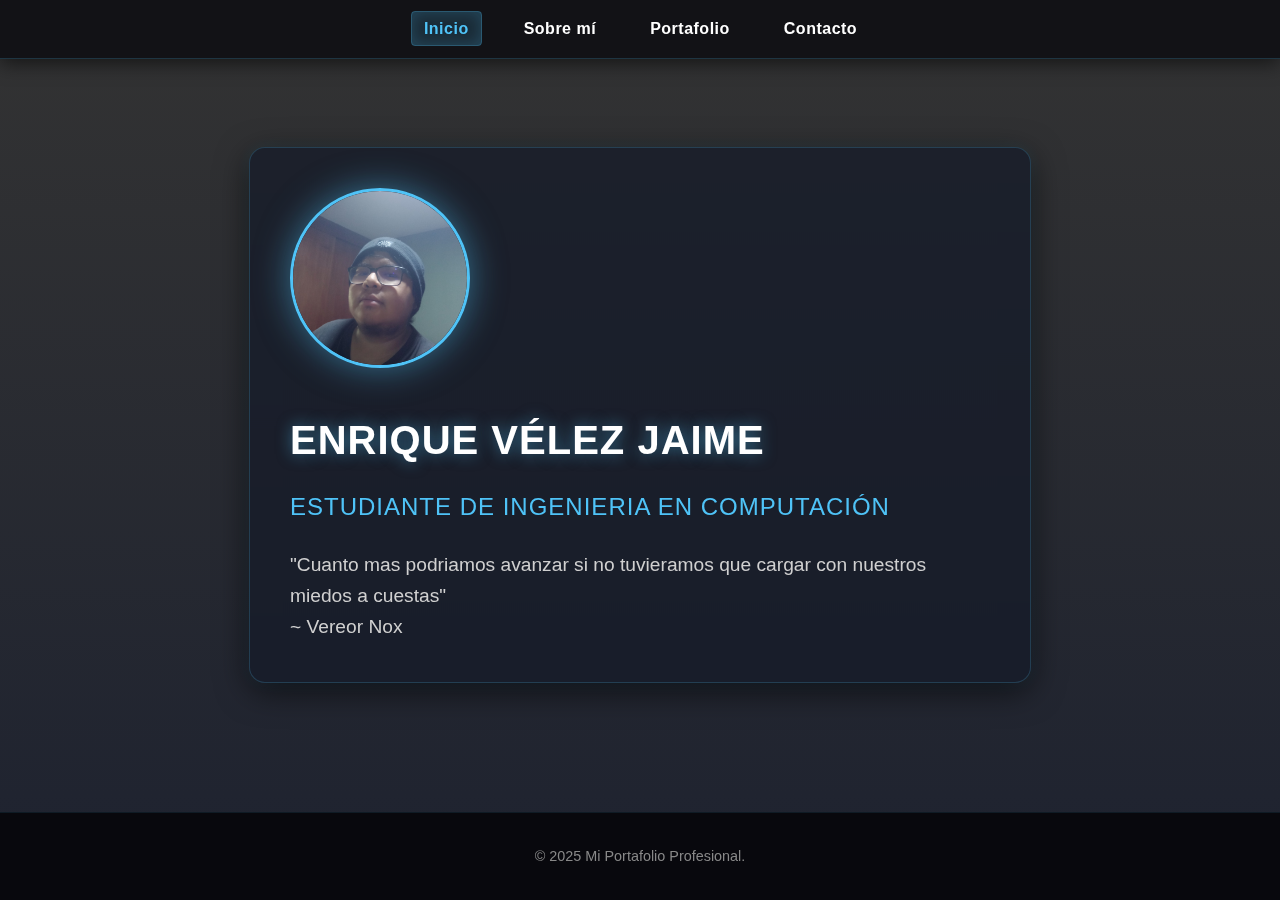
<file: index.html>
<!DOCTYPE html>
<html lang="es">
<head>
    <meta charset="UTF-8">
    <meta name="viewport" content="width=device-width, initial-scale=1.0">
    <title>Inicio - Mi Portafolio Gamer</title>
    <link rel="stylesheet" href="estilos/style.css">
</head>
<body class="fondo-inicio">

    <header>
        <nav>
            <ul>
                <li><a href="index.html" class="activo">Inicio</a></li>
                <li><a href="sobre-mi.html">Sobre mí</a></li>
                <li><a href="portafolio.html">Portafolio</a></li>
                <li><a href="contacto.html">Contacto</a></li>
            </ul>
        </nav>
    </header>

    <main class="contenedor-inicio">
        <section class="perfil glass-effect">
            <img src="img/Avatar.jpg" alt="Foto de perfil" class="foto-perfil">
            
            <h1>Enrique Vélez Jaime</h1>
            <h2>Estudiante de Ingenieria en Computación</h2>
            
            <p class="pitch">
           "Cuanto mas podriamos avanzar si no tuvieramos que cargar con nuestros miedos a cuestas"
            <br> ~ Vereor Nox
            </p>
        </section>
    </main>

    <footer>
        <p>&copy; 2025 Mi Portafolio Profesional.</p>
    </footer>

</body>
</html>
</file>
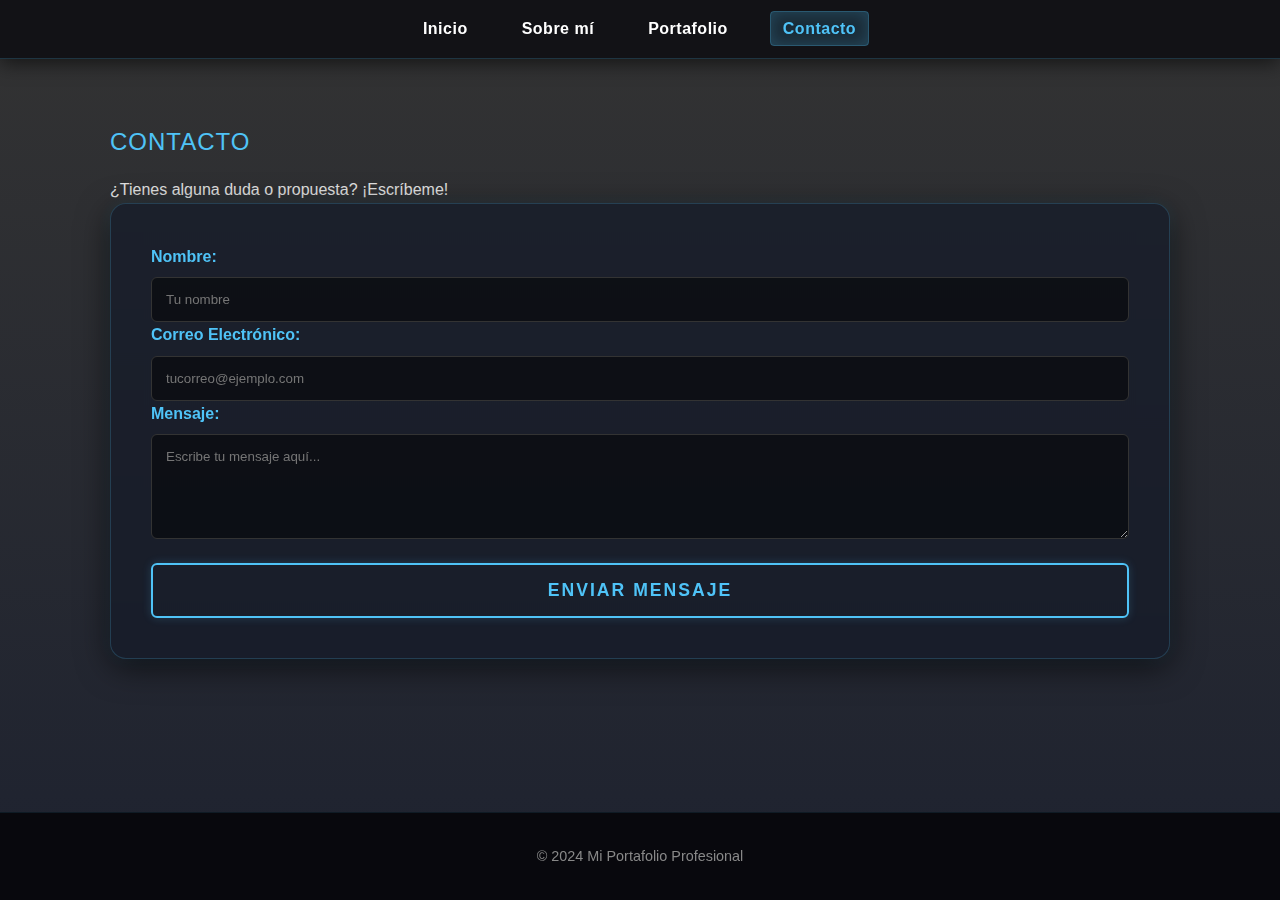
<file: contacto.html>
<!DOCTYPE html>
<html lang="es">
<head>
    <meta charset="UTF-8">
    <meta name="viewport" content="width=device-width, initial-scale=1.0">
    <title>Contacto - Mi Portafolio</title>
    <link rel="stylesheet" href="estilos/style.css">
</head>
<body>

    <header>
        <nav>
            <ul>
                <li><a href="index.html">Inicio</a></li>
                <li><a href="sobre-mi.html">Sobre mí</a></li>
                <li><a href="portafolio.html">Portafolio</a></li>
                <li><a href="contacto.html" class="activo">Contacto</a></li>
            </ul>
        </nav>
    </header>

    <main class="contenedor-contacto">
        <h2>Contacto</h2>
        <p>¿Tienes alguna duda o propuesta? ¡Escríbeme!</p>

        <form id="formContacto" action="#">
            
            <div class="campo">
                <label for="nombre">Nombre:</label>
                <input type="text" id="nombre" name="nombre" placeholder="Tu nombre" required>
            </div>

            <div class="campo">
                <label for="correo">Correo Electrónico:</label>
                <input type="email" id="correo" name="correo" placeholder="tucorreo@ejemplo.com" required>
            </div>

            <div class="campo">
                <label for="mensaje">Mensaje:</label>
                <textarea id="mensaje" name="mensaje" rows="5" placeholder="Escribe tu mensaje aquí..." required></textarea>
            </div>

            <button type="submit" class="boton-enviar">Enviar Mensaje</button>
        </form>
    </main>

    <footer>
        <p>&copy; 2024 Mi Portafolio Profesional</p>
    </footer>

    <script src="js/script.js"></script>

</body>
</html>
</file>
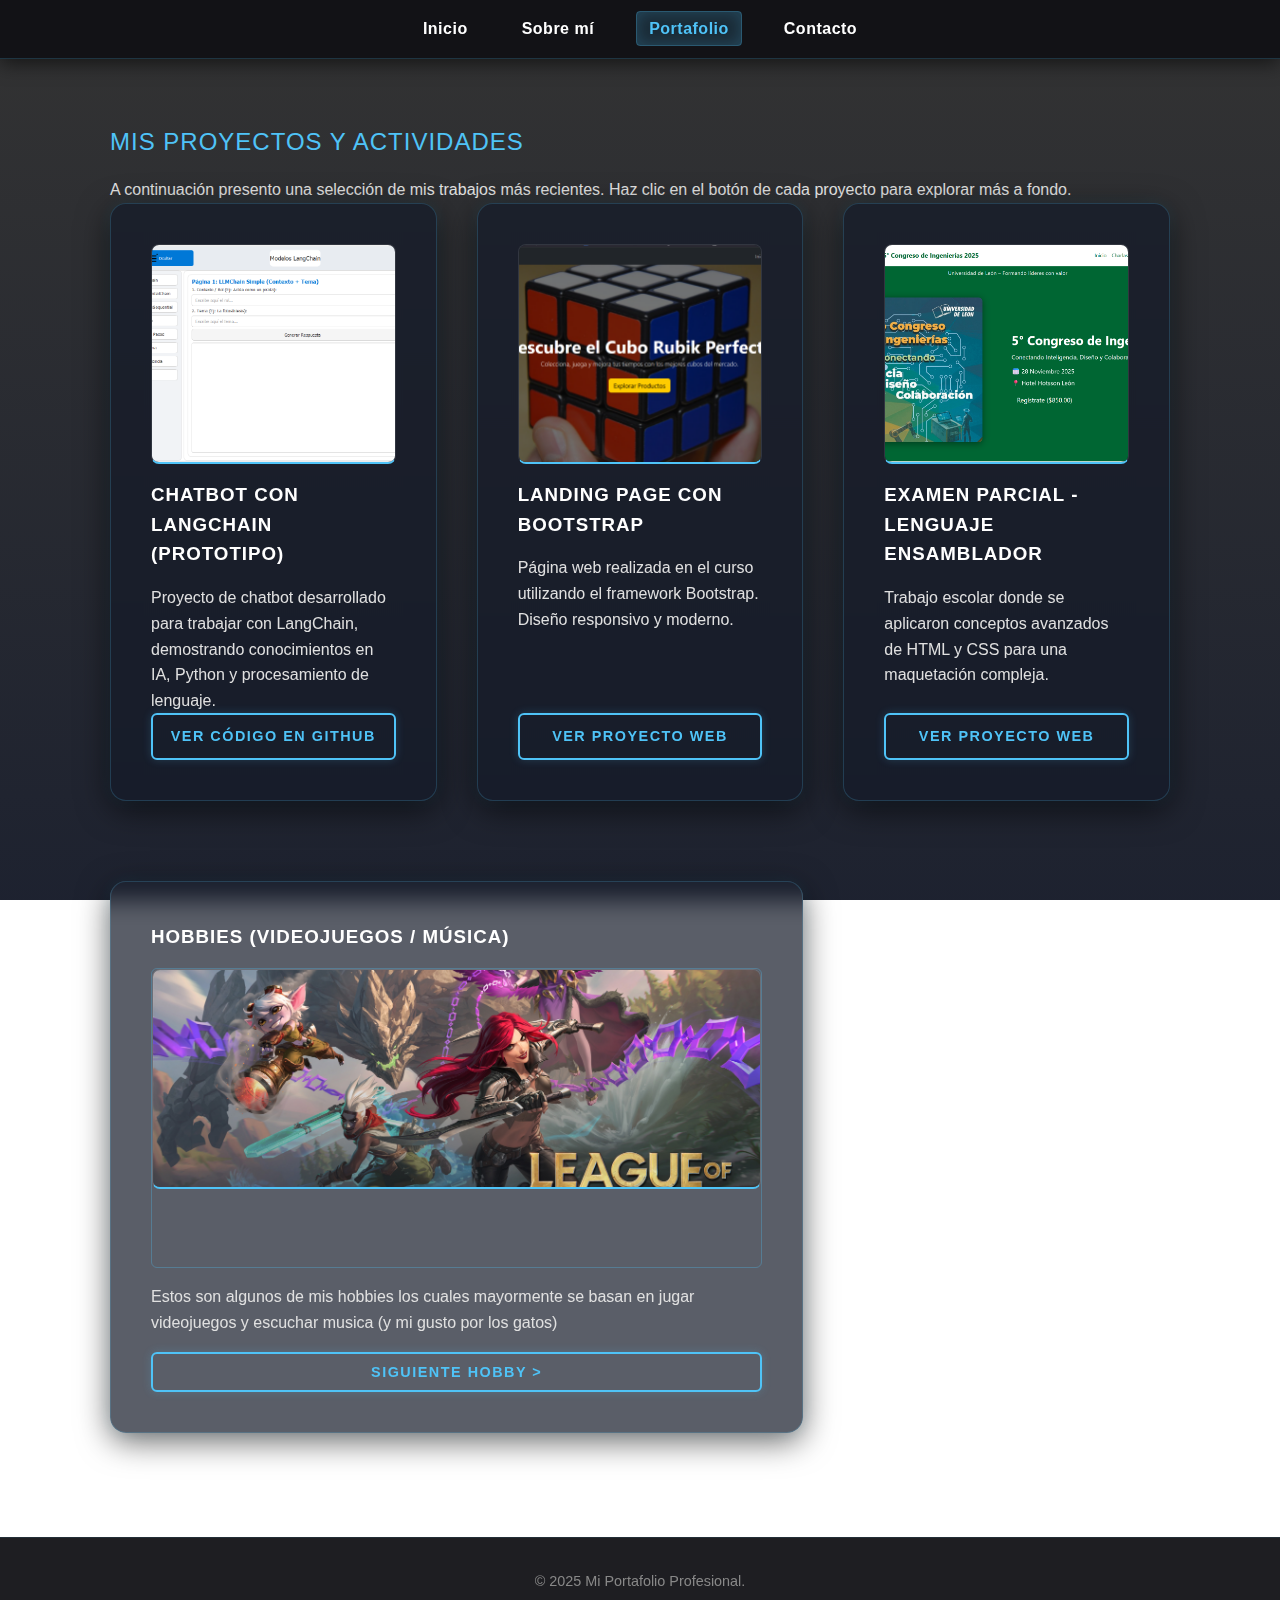
<file: portafolio.html>
<!DOCTYPE html>
<html lang="es">
<head>
    <meta charset="UTF-8">
    <meta name="viewport" content="width=device-width, initial-scale=1.0">
    <title>Portafolio - Mis Proyectos</title>
    <link rel="stylesheet" href="estilos/style.css">
</head>
<body>

    <header>
        <nav>
            <ul>
                <li><a href="index.html">Inicio</a></li>
                <li><a href="sobre-mi.html">Sobre mí</a></li>
                <li><a href="portafolio.html" class="activo">Portafolio</a></li>
                <li><a href="contacto.html">Contacto</a></li>
            </ul>
        </nav>
    </header>

    <main class="contenedor-portafolio">
        <h2>Mis Proyectos y Actividades</h2>
        <p>A continuación presento una selección de mis trabajos más recientes. Haz clic en el botón de cada proyecto para explorar más a fondo.</p>

        <div class="galeria-proyectos">
            
            <article class="proyecto glass-effect">
                <img src="img/langchain.png" alt="Imagen previa del proyecto Chatbot">
                <h3>Chatbot con LangChain (Prototipo)</h3>
                <p>
                    Proyecto de chatbot desarrollado para trabajar con LangChain, demostrando conocimientos en IA, Python y procesamiento de lenguaje.
                </p>
                <a href="https://github.com/EnriqueVJCHR/2doExamenParcial-IA.git" target="_blank" class="boton-proyecto">
                    Ver Código en GitHub
                </a>
            </article>

            <article class="proyecto glass-effect">
                <img src="img/landing.png" alt="Vista previa Landing Page Bootstrap">
                <h3>Landing Page con Bootstrap</h3>
                <p>
                    Página web realizada en el curso utilizando el framework Bootstrap. Diseño responsivo y moderno.
                </p>
                <a href="https://enriquevjchr.github.io/landing-bootstrap/" target="_blank" class="boton-proyecto">
                    Ver Proyecto Web
                </a>
            </article>

            <article class="proyecto glass-effect">
                <img src="img/congreso.png" alt="Vista previa Examen Lenguaje E">
                <h3>Examen Parcial - Lenguaje Ensamblador</h3>
                <p>
                    Trabajo escolar donde se aplicaron conceptos avanzados de HTML y CSS para una maquetación compleja.
                </p>
                <a href="https://enriquevjchr.github.io/2doExamenParcial-LenguajeE/" target="_blank" class="boton-proyecto">
                    Ver Proyecto Web
                </a>
            </article>

            <article class="proyecto glass-effect proyecto-hobby-centrado">
                <h3>Hobbies (Videojuegos / Música)</h3>
                <div class="carrusel-hobbies" id="carruselHobbies">
                    <img src="img/lol.jpg" alt="Videojuego Favorito" class="carrusel-img activa">
                    <img src="img/Sb.jpg" alt="Artista Favorito" class="carrusel-img">
                    <img src="img/cato.jpg" alt="Gatos" class="carrusel-img">
                </div>
                <p class="hobbies-texto">
                    Estos son algunos de mis hobbies los cuales mayormente se basan en jugar videojuegos y escuchar musica (y mi gusto por los gatos)
                </p>
                <button class="boton-proyecto" onclick="siguienteSlide()">Siguiente Hobby &gt;</button>
            </article>

        </div>
    </main>

    <footer>
        <p>&copy; 2025 Mi Portafolio Profesional.</p>
    </footer>

    <script src="js/script.js"></script> 
</body>
</html>
</file>
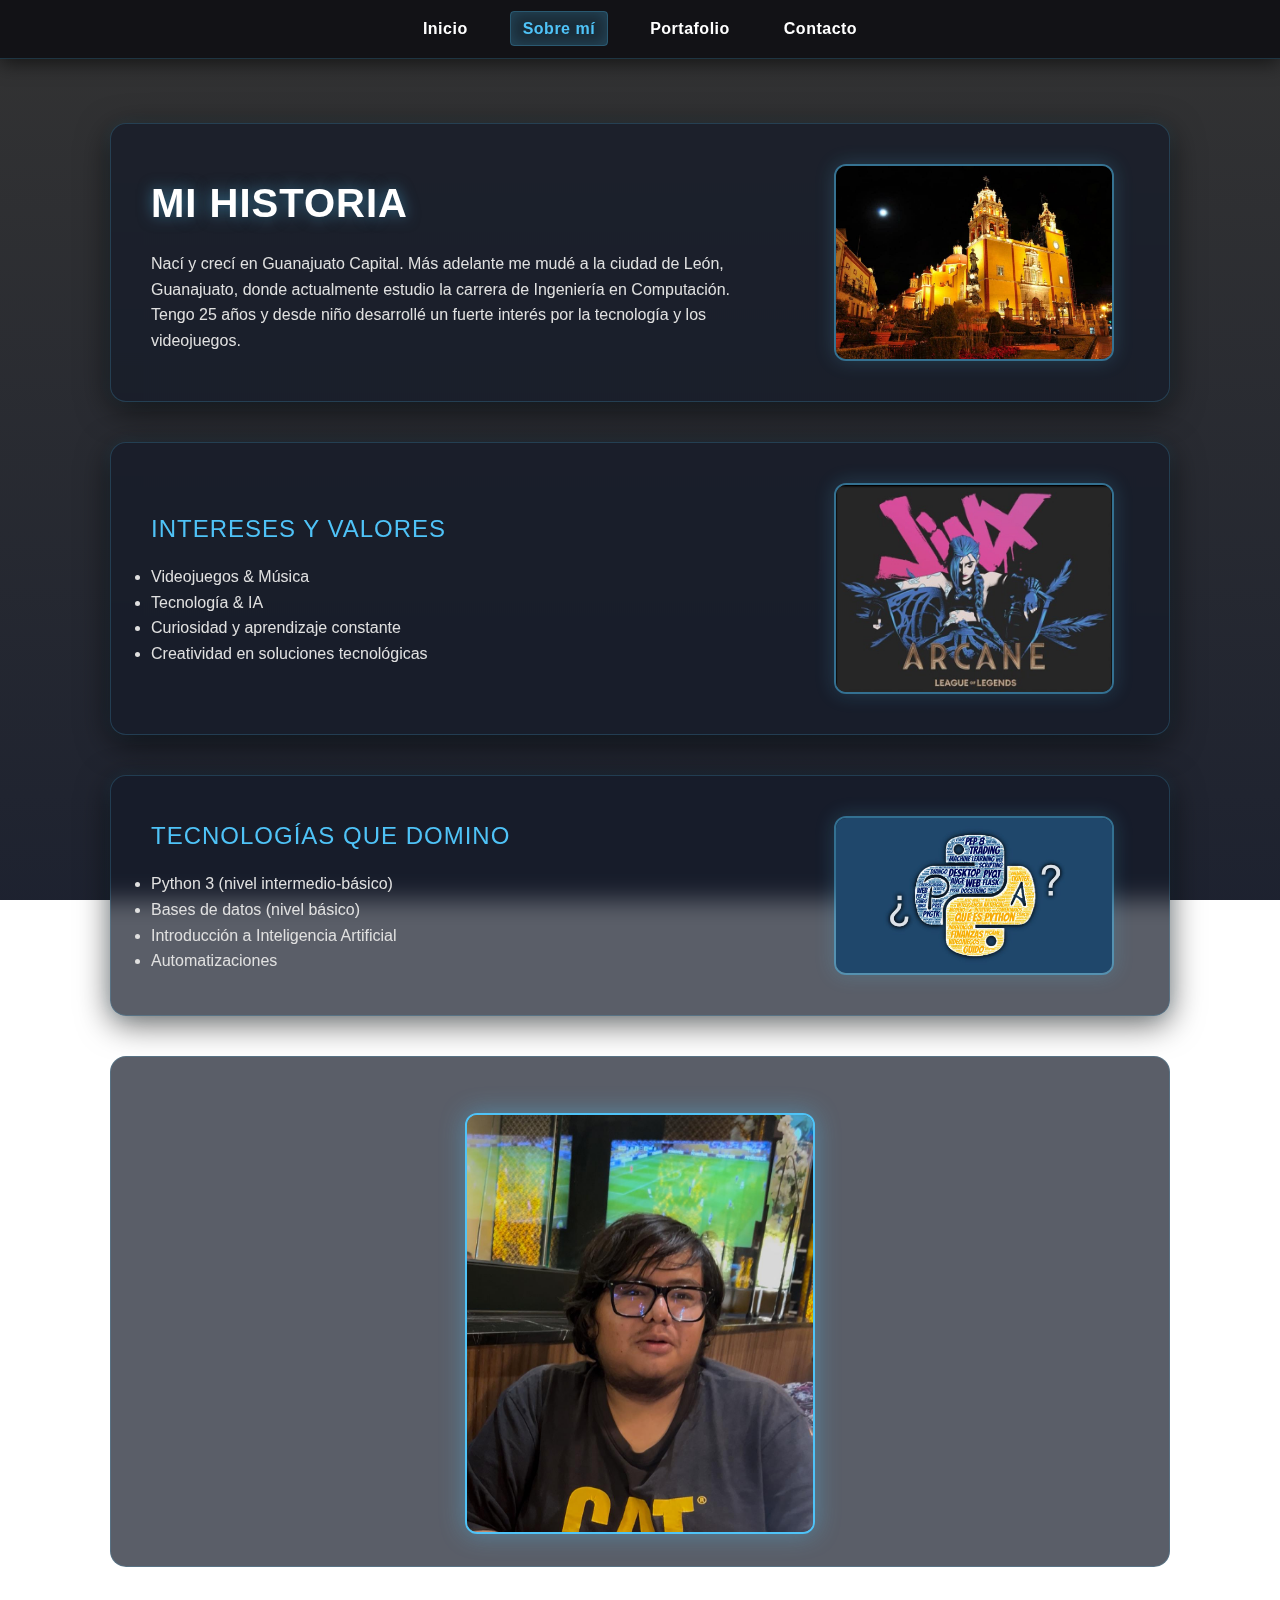
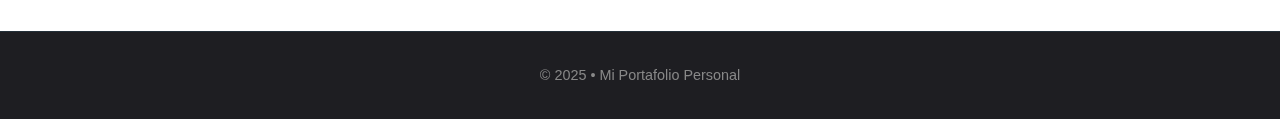
<file: sobre-mi.html>
<!DOCTYPE html>
<html lang="es">
<head>
    <meta charset="UTF-8">
    <meta name="viewport" content="width=device-width, initial-scale=1.0">
    <title>Sobre mí - Portafolio</title>
    <link rel="stylesheet" href="estilos/style.css">
</head>
<body>

    <header>
        <nav>
            <ul>
                <li><a href="index.html">Inicio</a></li>
                <li><a class="activo" href="sobre-mi.html">Sobre mí</a></li>
                <li><a href="portafolio.html">Portafolio</a></li>
                <li><a href="contacto.html">Contacto</a></li>
            </ul>
        </nav>
    </header>

    <main class="contenedor-sobre-mi">

        <section class="bio seccion-con-foto">
            <div class="texto-col">
                <h1>Mi historia</h1>
                <p>
                    Nací y crecí en Guanajuato Capital. Más adelante me mudé a la ciudad de León, Guanajuato,
                    donde actualmente estudio la carrera de Ingeniería en Computación. Tengo 25 años y desde niño
                    desarrollé un fuerte interés por la tecnología y los videojuegos.
                </p>
            </div>
            <div class="img-col">
                <img src="img/gto.jpg" alt="Mi historia">
            </div>
        </section>

        <section class="intereses seccion-con-foto reverse">
            <div class="img-col">
                <img src="img/arcane.jpg" alt="Mis intereses">
            </div>
            <div class="texto-col">
                <h2>Intereses y Valores</h2>
                <ul>
                    <li>Videojuegos & Música</li>
                    <li>Tecnología & IA</li>
                    <li>Curiosidad y aprendizaje constante</li>
                    <li>Creatividad en soluciones tecnológicas</li>
                </ul>
            </div>
        </section>

        <section class="tecnologias seccion-con-foto">
            <div class="texto-col">
                <h2>Tecnologías que Domino</h2>
                <ul>
                    <li>Python 3 (nivel intermedio-básico)</li>
                    <li>Bases de datos (nivel básico)</li>
                    <li>Introducción a Inteligencia Artificial</li>
                    <li>Automatizaciones</li>
                </ul>
            </div>
            <div class="img-col">
                <img src="img/python.jpg" alt="Tecnología">
            </div>
        </section>

        </section>

        <section class="seccion-foto-final">
            <h2></h2>
            <div class="contenedor-foto-reducida">
                <img src="img/img1jpg.jpg" alt="Foto adicional" class="foto-reducida">
            </div>
        </section>

    </main>

    <footer>
        © 2025 • Mi Portafolio Personal
    </footer>

</body>
</html>
</file>
<file: estilos/style.css>
/* =========================================
   RESET Y ESTILOS BASE
========================================= */
* {
    margin: 0;
    padding: 0;
    box-sizing: border-box;
}

body {
    font-family: 'Segoe UI', 'Roboto', sans-serif;
    color: #e0e0e0;
    line-height: 1.6;
    display: flex;
    flex-direction: column;
    min-height: 100vh;

    /* CAMBIO PRINCIPAL: Fondo aplicado a todo el sitio */
    background-image: 
        linear-gradient(rgba(0, 0, 0, 0.8), rgba(5, 10, 25, 0.9)), /* Capa oscura para legibilidad */
        url('https://i.pinimg.com/originals/bc/2b/65/bc2b65bd08c137f576984e9f65e17d1f.jpg');
    background-size: cover;
    background-position: center center;
    background-attachment: fixed; /* El fondo se queda quieto al hacer scroll */
    background-repeat: no-repeat;
}

/* --- ENLACES CON EFECTO NEÓN --- */
a {
    text-decoration: none;
    color: #4fc3f7; /* Azul cian brillante */
    transition: all 0.3s ease;
}

a:hover {
    color: #ffffff;
    text-shadow: 0 0 10px rgba(79, 195, 247, 0.8);
}

/* =========================================
   HEADER Y NAVEGACIÓN
========================================= */
header {
    background-color: rgba(10, 10, 15, 0.8); /* Más transparente */
    padding: 1rem 0;
    box-shadow: 0 4px 20px rgba(0,0,0, 0.6);
    position: sticky;
    top: 0;
    z-index: 100;
    backdrop-filter: blur(15px); /* Desenfoque fuerte */
    border-bottom: 1px solid rgba(79, 195, 247, 0.2); /* Borde sutil neón */
}

nav ul {
    display: flex;
    justify-content: center;
    list-style: none;
}

nav ul li {
    margin: 0 15px;
}

nav ul li a {
    color: #ffffff;
    font-weight: 600;
    padding: 8px 12px;
    border-radius: 4px;
    letter-spacing: 0.5px;
}

nav ul li a.activo, 
nav ul li a:hover {
    background-color: rgba(79, 195, 247, 0.15);
    color: #4fc3f7;
    box-shadow: 0 0 15px rgba(79, 195, 247, 0.2) inset;
    border: 1px solid rgba(79, 195, 247, 0.3);
}

/* =========================================
   LAYOUT Y TIPOGRAFÍA
========================================= */
main {
    flex: 1;
    max-width: 1100px;
    margin: 4rem auto;
    padding: 0 20px;
    width: 100%;
}

h1, h2, h3 {
    color: #ffffff;
    margin-bottom: 1rem;
    letter-spacing: 1px;
    text-transform: uppercase;
}

h1 { 
    font-size: 2.5rem; 
    text-shadow: 0 0 15px rgba(79, 195, 247, 0.5); /* Resplandor en títulos */
}
h2 { color: #4fc3f7; font-weight: 400; }

/* =========================================
   CLASE MAESTRA: EFECTO NEÓN/GLASS
   Esta clase unifica el estilo de todas las cajas
========================================= */
.glass-effect,
.contenedor-sobre-mi .bio,
.intereses, 
.tecnologias,
.proyecto,
.contenedor-contacto form {
    background: rgba(20, 25, 40, 0.7); /* Azul muy oscuro y transparente */
    backdrop-filter: blur(12px); /* Efecto vidrio esmerilado */
    border: 1px solid rgba(79, 195, 247, 0.2); /* Borde cian sutil */
    box-shadow: 0 8px 32px rgba(0, 0, 0, 0.6), 
                0 0 15px rgba(79, 195, 247, 0.1); /* Resplandor suave externo */
    border-radius: 16px;
    padding: 2.5rem; /* Un poco más de espacio */
    margin-bottom: 2.5rem;
    color: #e0e0e0;
    transition: transform 0.3s, box-shadow 0.3s, border-color 0.3s;
}

/* Efecto Hover para las cajas interactivas (Proyectos) */
.proyecto:hover {
    transform: translateY(-5px);
    border-color: rgba(79, 195, 247, 0.6);
    box-shadow: 0 12px 40px rgba(0, 0, 0, 0.8), 
                0 0 25px rgba(79, 195, 247, 0.3); /* Resplandor más fuerte */
}

/* =========================================
   SECCIÓN DE INICIO (HERO)
========================================= */
.contenedor-inicio {
    display: flex;
    justify-content: center;
    align-items: center;
    min-height: 60vh;
}

.foto-perfil {
    width: 180px;
    height: 180px;
    border-radius: 50%;
    object-fit: cover;
    border: 3px solid #4fc3f7;
    margin-bottom: 2rem;
    box-shadow: 0 0 35px rgba(79, 195, 247, 0.5); /* Brillo potente */
}


.pitch {
    max-width: 700px;
    margin: 1.5rem auto 0;
    font-size: 1.2rem;
    color: #d0d0d0;
}

/* =========================================
   ESTILOS INTERNOS (GRID Y CONTENIDO)
========================================= */
.detalles { display: grid; grid-template-columns: 1fr 1fr; gap: 2rem; }
.galeria-proyectos { display: grid; grid-template-columns: repeat(auto-fit, minmax(300px, 1fr)); gap: 2.5rem; }

/* Imágenes de proyectos */
.foto-extra, .proyecto img {
    width: 100%;
    border-radius: 8px;
    object-fit: cover;
    transition: transform 0.4s;
    border: 1px solid rgba(255, 255, 255, 0.1);
}

.proyecto:hover img { transform: scale(1.02); }
.proyecto img { height: 220px; border-bottom: 2px solid #4fc3f7; }

/* =========================================
   FORMULARIO Y BOTONES
========================================= */
.campo label { display: block; margin-bottom: 0.5rem; font-weight: 600; color: #4fc3f7; }

.campo input, .campo textarea {
    width: 100%;
    padding: 14px;
    /* Fondo oscuro semitransparente para los inputs */
    background-color: rgba(0, 0, 0, 0.5); 
    border: 1px solid #333;
    color: #ffffff;
    border-radius: 6px;
    font-family: inherit;
    transition: all 0.3s;
}

.campo input:focus, .campo textarea:focus {
    outline: none;
    border-color: #4fc3f7;
    background-color: rgba(0, 0, 0, 0.8);
    box-shadow: 0 0 15px rgba(79, 195, 247, 0.4);
}

/* Botón estilo "PLAY" / NEON */
.boton-enviar {
    background: transparent;
    color: #4fc3f7;
    padding: 15px 30px;
    border: 2px solid #4fc3f7;
    border-radius: 6px;
    cursor: pointer;
    font-size: 1.1rem;
    font-weight: 700;
    width: 100%;
    text-transform: uppercase;
    letter-spacing: 2px;
    transition: all 0.3s;
    box-shadow: 0 0 10px rgba(79, 195, 247, 0.2);
    margin-top: 1rem;
}

.boton-enviar:hover {
    background: #4fc3f7;
    color: #000;
    box-shadow: 0 0 30px rgba(79, 195, 247, 0.6);
    transform: translateY(-3px);
}

/* =========================================
   FOOTER Y RESPONSIVE
========================================= */
footer {
    text-align: center;
    padding: 2rem;
    margin-top: auto;
    /* Footer tipo cristal oscuro */
    background-color: rgba(5, 5, 10, 0.9);
    backdrop-filter: blur(10px);
    border-top: 1px solid rgba(79, 195, 247, 0.1);
    font-size: 0.9rem;
    color: #888;
}

@media (max-width: 768px) {
    .detalles { grid-template-columns: 1fr; }
    h1 { font-size: 2rem; }
    .foto-perfil { width: 140px; height: 140px; }
    
    /* En móviles reducimos el padding para aprovechar espacio */
    .glass-effect,
    .contenedor-sobre-mi .bio,
    .intereses, 
    .tecnologias,
    .proyecto,
    .contenedor-contacto form {
        padding: 1.5rem; 
    }
}

/* =========================================
   AJUSTES ESPECÍFICOS PARA "SOBRE MÍ"
========================================= */

/* Contenedor flexible para texto e imagen */
.seccion-con-foto {
    display: flex;
    align-items: center;
    gap: 3rem;
    flex-wrap: wrap; /* Para que en móviles se ponga uno abajo de otro */
}

/* Invertir orden en la sección de intereses */
.seccion-con-foto.reverse {
    flex-direction: row-reverse;
}

.texto-col {
    flex: 2; /* El texto ocupa más espacio */
}

.img-col {
    flex: 1; /* La imagen ocupa menos espacio */
    display: flex;
    justify-content: center;
}

.img-col img {
    width: 100%;
    max-width: 280px; /* Tamaño controlado para las fotos laterales */
    border-radius: 12px;
    border: 2px solid rgba(79, 195, 247, 0.5);
    box-shadow: 0 0 20px rgba(79, 195, 247, 0.2);
    transition: transform 0.3s ease;
}

.img-col img:hover {
    transform: scale(1.05);
    border-color: #4fc3f7;
}

/* --- AJUSTE FOTO EXTRA FINAL --- */
.seccion-foto-final {
    text-align: center;
    /* Reutiliza tu estilo de caja glass */
    background: rgba(20, 25, 40, 0.7);
    backdrop-filter: blur(12px);
    border: 1px solid rgba(79, 195, 247, 0.2);
    border-radius: 16px;
    padding: 2rem;
}

.contenedor-foto-reducida {
    margin-top: 1.5rem;
    display: flex;
    justify-content: center;
}

.foto-reducida {
    max-width: 350px; /* AQUÍ CONTROLAS EL TAMAÑO DE LA FOTO GRANDE */
    width: 100%;
    height: auto;
    border-radius: 12px;
    border: 2px solid #4fc3f7;
    box-shadow: 0 0 25px rgba(79, 195, 247, 0.4);
}

/* Ajuste para móviles */
@media (max-width: 768px) {
    .seccion-con-foto, .seccion-con-foto.reverse {
        flex-direction: column;
        text-align: center;
    }
    
    .img-col img {
        max-width: 200px;
    }
}

/* --- ESTILOS ADICIONALES PARA PORTAFOLIO --- */

.proyecto {
    /* Asegura que el botón se coloque correctamente */
    display: flex;
    flex-direction: column;
    justify-content: space-between;
}

.proyecto img {
    /* Asegura que las imágenes de vista previa queden arriba */
    margin-bottom: 1rem;
}

/* Estilo para los botones de proyecto */
a.boton-proyecto {
    /* Reutiliza el estilo de botón neón, pero como enlace */
    background: transparent;
    color: #4fc3f7;
    padding: 10px 15px;
    border: 2px solid #4fc3f7;
    border-radius: 6px;
    cursor: pointer;
    font-size: 0.9rem;
    font-weight: 700;
    text-transform: uppercase;
    letter-spacing: 1.5px;
    transition: all 0.3s;
    box-shadow: 0 0 10px rgba(79, 195, 247, 0.2);
    margin-top: auto; /* Empuja el botón al final de la tarjeta */
    text-align: center;
    display: block; /* Ocupa todo el ancho */
}

a.boton-proyecto:hover,
button.boton-proyecto:hover {
    background: #4fc3f7;
    color: #000;
    box-shadow: 0 0 30px rgba(79, 195, 247, 0.6);
    transform: translateY(-2px);
    border-color: transparent;
}

/* --- ESTILOS PARA EL CARRUSEL DE HOBBIES --- */
.carrusel-hobbies {
    position: relative;
    width: 100%;
    height: 220px; /* Altura fija para el carrusel */
    overflow: hidden;
    margin-bottom: 1rem;
    border-radius: 6px;
    border: 1px solid rgba(79, 195, 247, 0.3);
}

.carrusel-img {
    position: absolute;
    top: 0;
    left: 0;
    width: 100%;
    height: 100%;
    object-fit: cover;
    opacity: 0;
    transition: opacity 0.5s ease;
}

.carrusel-img.activa {
    opacity: 1;
}

.hobbies-texto {
    margin-bottom: 1rem;
}

/* =========================================
   ADICIONES PARA PORTAFOLIO Y CARRUSEL
========================================= */

.proyecto {
    /* Fuerza el flexbox para empujar el botón al fondo de la tarjeta */
    display: flex;
    flex-direction: column;
    justify-content: space-between;
}

.proyecto img {
    margin-bottom: 1rem;
}

/* --- ESTILOS PARA EL BOTÓN DE PROYECTO (Reutiliza el estilo neón) --- */
a.boton-proyecto,
button.boton-proyecto {
    background: transparent;
    color: #4fc3f7;
    padding: 10px 15px;
    border: 2px solid #4fc3f7;
    border-radius: 6px;
    cursor: pointer;
    font-size: 0.9rem;
    font-weight: 700;
    text-transform: uppercase;
    letter-spacing: 1.5px;
    transition: all 0.3s;
    box-shadow: 0 0 10px rgba(79, 195, 247, 0.2);
    margin-top: auto; 
    text-align: center;
    display: block; 
}

a.boton-proyecto:hover,
button.boton-proyecto:hover {
    background: #4fc3f7;
    color: #000;
    box-shadow: 0 0 30px rgba(79, 195, 247, 0.6);
    transform: translateY(-2px);
    border-color: transparent;
}


/* =========================================
   AJUSTES ESPECÍFICOS PARA CENTRAR Y AGRANDAR HOBBIES
========================================= */

/* 1. Hacer que la tarjeta de Hobbies ocupe más espacio y se centre */
.proyecto-hobby-centrado {
    /* Ocupa 2 de las 3 columnas disponibles para ser más ancho */
    grid-column: span 2; 
    
    /* Centrar el elemento en el espacio que queda libre */
    justify-self: center; 
    
    /* Limita el ancho para que no se vea ridículamente grande en pantallas muy amplias */
    max-width: 800px; 
}

/* 2. Aumentar la altura del carrusel para que la imagen se vea mejor */
.carrusel-hobbies {
    position: relative;
    width: 100%;
    height: 300px; /* Altura incrementada */
    overflow: hidden;
    margin-bottom: 1rem;
    border-radius: 6px;
    border: 1px solid rgba(79, 195, 247, 0.3);
}

.carrusel-img {
    position: absolute;
    top: 0;
    left: 0;
    width: 100%;
    height: 100%;
    object-fit: cover;
    opacity: 0;
    transition: opacity 0.5s ease;
}

.carrusel-img.activa {
    opacity: 1;
}

/* --- Ajuste Responsive para que ocupe 1 columna en móviles --- */
@media (max-width: 1100px) {
    .proyecto-hobby-centrado {
        grid-column: span 1; 
        justify-self: stretch;
    }
}
</file>
